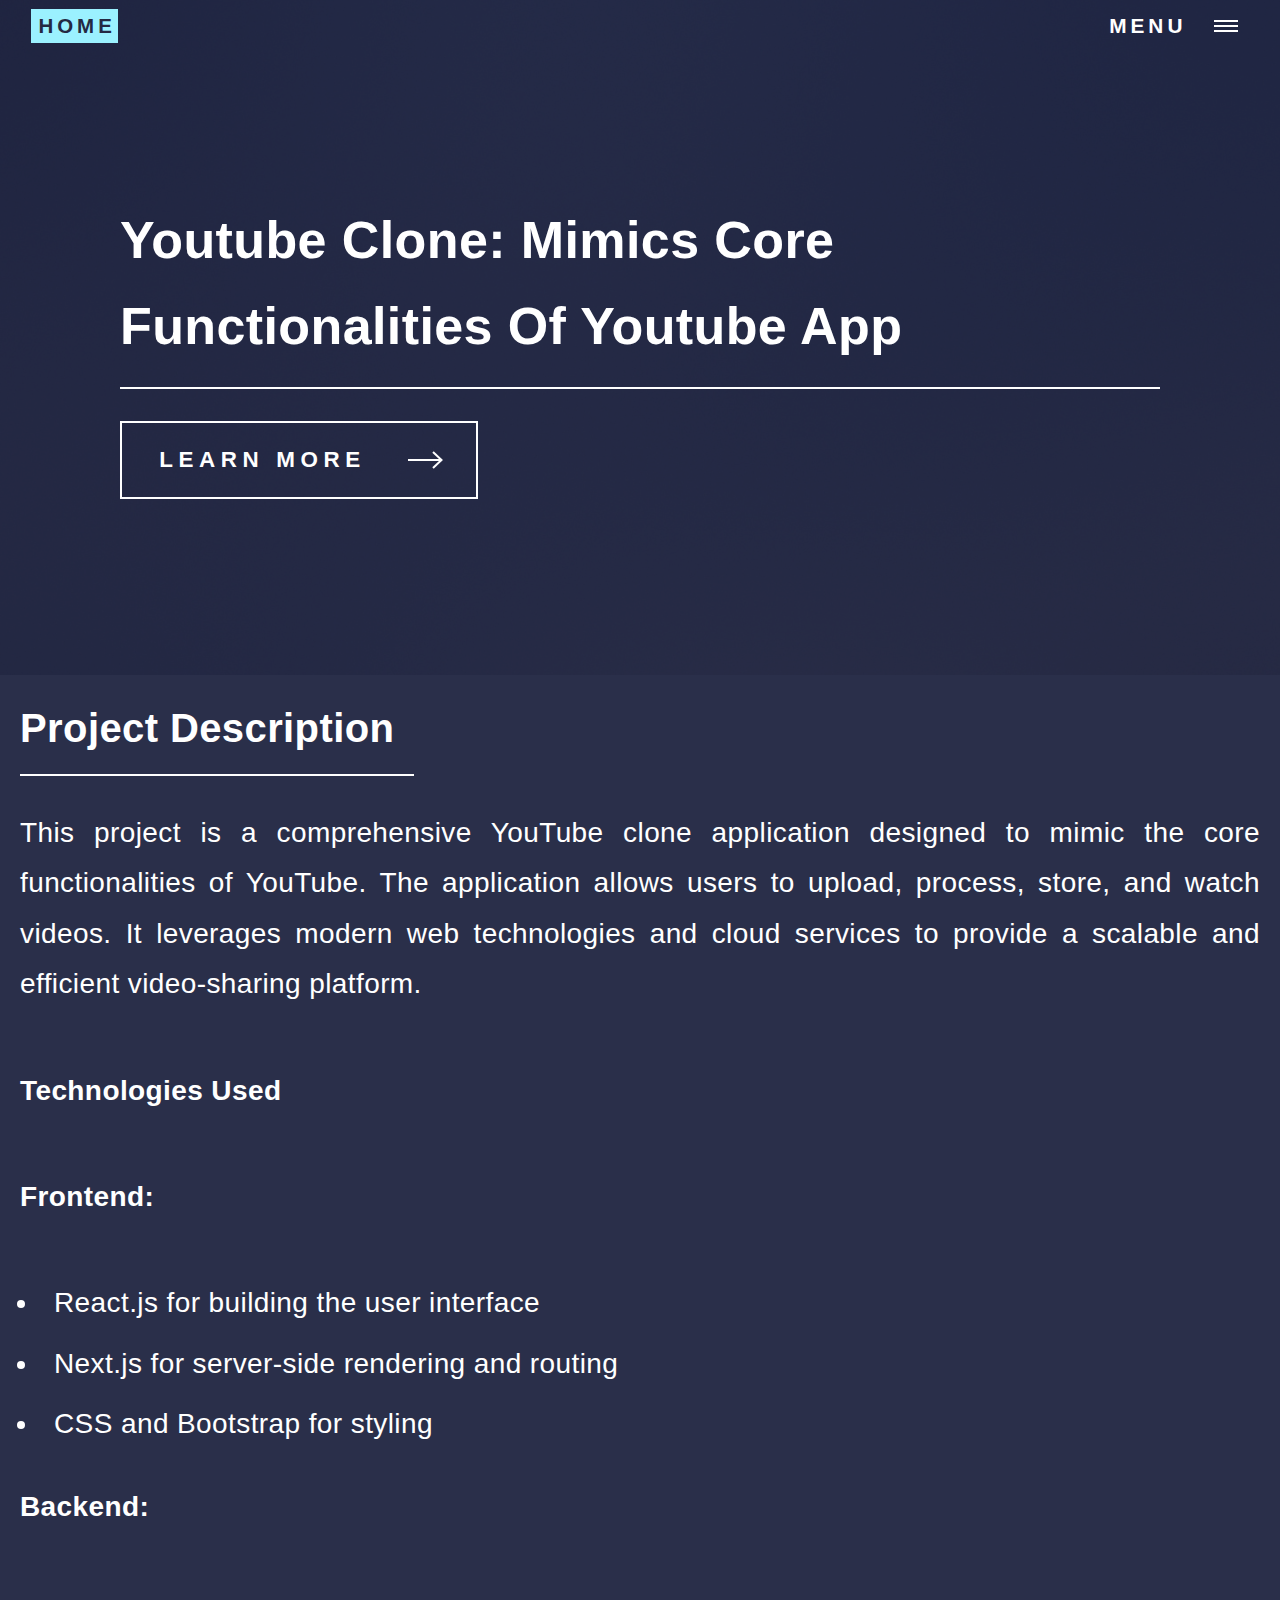
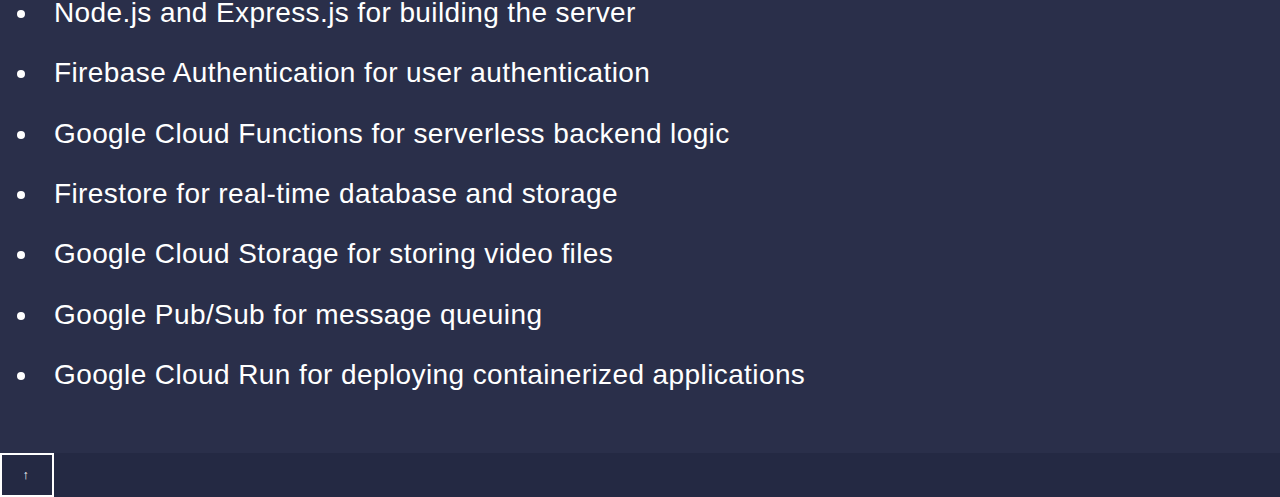
<file: project4.html>
<!DOCTYPE HTML>
<html lang="en">
<head>
    <meta charset="UTF-8">
    <meta name="viewport" content="width=device-width, initial-scale=1.0">
    <title>Youtube Clone - Harsheeta</title>
    <link rel="stylesheet" href="assets/css/main.css">
    <link rel="stylesheet" href="https://cdnjs.cloudflare.com/ajax/libs/font-awesome/6.0.0-beta3/css/all.min.css">
    <style>
        body {
            font-family: 'Arial', sans-serif;
        }
        .major h1, .major h3 {
            font-size: 2.5em;
            font-weight: bold;
        }
        .major p, .major ul {
            font-size: 1.75em; /* Increased font size */
        }
        .content ul {
            list-style-type: disc;
            padding-left: 20px;
        }
        .content ul li {
            margin-bottom: 10px;
        }
        .project-details {
            padding: 20px; /* Add padding to create space around the content */
        }
        .project-details p, .project-details li {
            font-size: 1.75em; /* Increased font size */
            line-height: 1.8; /* Adjusted line height for better readability */
            text-align: justify; /* Justify text */
        }
        .spotlights {
            display: flex;
            flex-wrap: wrap;
            gap: 20px;
        }
        .spotlights .content {
            flex: 1;
            display: flex;
            flex-direction: column;
            justify-content: center;
        }
        ul.actions {
            list-style-type: none;
            padding-left: 0;
        }

        /* Media Queries for Mobile */
        @media (max-width: 768px) {
            .major h1, .major h3 {
                font-size: 1.5em; /* Reduce font size for mobile */
            }
            .major p, .major ul {
                font-size: 1.2em; /* Reduce font size for mobile */
            }
            .project-details p, .project-details li {
                font-size: 1.2em; /* Reduce font size for mobile */
            }
            .spotlights {
                flex-direction: column;
                gap: 10px;
            }
            .spotlights .content {
                margin-bottom: 20px; /* Add margin to separate content */
            }
        }
    </style>
    <noscript><link rel="stylesheet" href="assets/css/noscript.css"></noscript>
</head>
<body class="is-preload">
    <div id="wrapper">
        <!-- Header -->
        <header id="header" class="alt">
            <a href="index.html" class="logo" style="font-size: 1.28em;"><strong>Home</strong> <span></span></a>
            <nav>
                <a href="#menu" class="menu-icon" style="font-size: 1.3em;">Menu</a>
            </nav>
        </header>
        
        <nav id="menu">
            <ul class="links">
                <li><a href="index.html" style="font-size: 1.4em;">Home</a></li>
                <li><a href="about.html" style="font-size: 1.4em;">About</a></li>
            </ul>
        </nav>

        <!-- Banner -->
        <section id="banner" class="major">
            <div class="inner">
                <header class="major">
                    <h1>Youtube Clone: Mimics Core Functionalities Of Youtube App</h1>
                </header>
                <div class="content">
                    <ul class="actions">
                        <li><a href="#details" class="button next scrolly">Learn More</a></li>
                    </ul>
                </div>
            </div>
        </section>

        <!-- Main -->
        <div id="main">
            <!-- Project Details Section -->
            <section id="details" class="spotlights">
                <div class="content project-details">
                    <div class="inner">
                        <header class="major">
                            <h3>Project Description</h3>
                        </header>
                        <p>This project is a comprehensive YouTube clone application designed to mimic the core functionalities of YouTube. The application allows users to upload, process, store, and watch videos. It leverages modern web technologies and cloud services to provide a scalable and efficient video-sharing platform.</p>
                        <p><strong>Technologies Used</strong></p>
                        <p><strong>Frontend:</strong></p>
                        <ul>
                            <li>React.js for building the user interface</li>
                            <li>Next.js for server-side rendering and routing</li>
                            <li>CSS and Bootstrap for styling</li>
                        </ul>
                        <p><strong>Backend:</strong></p>
                        <ul>
                            <li>Node.js and Express.js for building the server</li>
                            <li>Firebase Authentication for user authentication</li>
                            <li>Google Cloud Functions for serverless backend logic</li>
                            <li>Firestore for real-time database and storage</li>
                            <li>Google Cloud Storage for storing video files</li>
                            <li>Google Pub/Sub for message queuing</li>
                            <li>Google Cloud Run for deploying containerized applications</li>
                        </ul>
                    </div>
                </div>
            </section>
        </div>

        <!-- Scripts -->
        <script src="assets/js/jquery.min.js"></script>
        <script src="assets/js/jquery.scrolly.min.js"></script>
        <script src="assets/js/jquery.scrollex.min.js"></script>
        <script src="assets/js/browser.min.js"></script>
        <script src="assets/js/breakpoints.min.js"></script>
        <script src="assets/js/util.js"></script>
        <script src="assets/js/main.js"></script>
        <script src="assets/js/redirect.js"></script>

    </div>
</body>
</html>
</file>
<file: assets/css/noscript.css>
/*
	Forty by HTML5 UP
	html5up.net | @ajlkn
	Free for personal and commercial use under the CCA 3.0 license (html5up.net/license)
*/

/* Banner */

	body.is-preload #banner:after {
		opacity: 0.85;
	}

	body.is-preload #banner > .inner {
		-moz-filter: none;
		-webkit-filter: none;
		-ms-filter: none;
		filter: none;
		-moz-transform: none;
		-webkit-transform: none;
		-ms-transform: none;
		transform: none;
		opacity: 1;
	}
</file>
<file: assets/css/main.css>
@import url(fontawesome-all.min.css);
@import url("https://fonts.googleapis.com/css?family=Source+Sans+Pro:300,300italic,600,600italic");

/*
	Forty by HTML5 UP
	html5up.net | @ajlkn
	Free for personal and commercial use under the CCA 3.0 license (html5up.net/license)
*/

html, body, div, span, applet, object,
iframe, h1, h2, h3, h4, h5, h6, p, blockquote,
pre, a, abbr, acronym, address, big, cite,
code, del, dfn, em, img, ins, kbd, q, s, samp,
small, strike, strong, sub, sup, tt, var, b,
u, i, center, dl, dt, dd, ol, ul, li, fieldset,
form, label, legend, table, caption, tbody,
tfoot, thead, tr, th, td, article, aside,
canvas, details, embed, figure, figcaption,
footer, header, hgroup, menu, nav, output, ruby,
section, summary, time, mark, audio, video {
	margin: 0;
	padding: 0;
	border: 0;
	font-size: 100%;
	font: inherit;
	vertical-align: baseline;}

article, aside, details, figcaption, figure,
footer, header, hgroup, menu, nav, section {
	display: block;}

body {
	line-height: 1;
}

ol, ul {
	list-style: none;
}

blockquote, q {
	quotes: none;
}

	blockquote:before, blockquote:after, q:before, q:after {
		content: '';
		content: none;
	}

table {
	border-collapse: collapse;
	border-spacing: 0;
}

body {
	-webkit-text-size-adjust: none;
}

mark {
	background-color: transparent;
	color: inherit;
}

input::-moz-focus-inner {
	border: 0;
	padding: 0;
}

input, select, textarea {
	-moz-appearance: none;
	-webkit-appearance: none;
	-ms-appearance: none;
	appearance: none;
}

/* Basic */

	@-ms-viewport {
		width: device-width;
	}

	body {
		-ms-overflow-style: scrollbar;
	}

	@media screen and (max-width: 480px) {

		html, body {
			min-width: 320px;
		}

	}

	html {
		box-sizing: border-box;
	}

	*, *:before, *:after {
		box-sizing: inherit;
	}

	body {
		background: #242943;
	}

		body.is-preload *, body.is-preload *:before, body.is-preload *:after {
			-moz-animation: none !important;
			-webkit-animation: none !important;
			-ms-animation: none !important;
			animation: none !important;
			-moz-transition: none !important;
			-webkit-transition: none !important;
			-ms-transition: none !important;
			transition: none !important;
		}

/* Type */

	body, input, select, textarea {
		color: #ffffff;
		font-family: "Source Sans Pro", Helvetica, sans-serif;
		font-size: 17pt;
		font-weight: 300;
		letter-spacing: 0.025em;
		line-height: 1.65;
	}

		@media screen and (max-width: 1680px) {

			body, input, select, textarea {
				font-size: 14pt;
			}

		}

		@media screen and (max-width: 1280px) {

			body, input, select, textarea {
				font-size: 12pt;
			}

		}

		@media screen and (max-width: 360px) {

			body, input, select, textarea {
				font-size: 11pt;
			}

		}

	a {
		-moz-transition: color 0.2s ease-in-out, border-bottom-color 0.2s ease-in-out;
		-webkit-transition: color 0.2s ease-in-out, border-bottom-color 0.2s ease-in-out;
		-ms-transition: color 0.2s ease-in-out, border-bottom-color 0.2s ease-in-out;
		transition: color 0.2s ease-in-out, border-bottom-color 0.2s ease-in-out;
		border-bottom: dotted 1px;
		color: inherit;
		text-decoration: none;
	}

		a:hover {
			border-bottom-color: transparent;
			color: #9bf1ff !important;
		}

		a:active {
			color: #53e3fb !important;
		}

	strong, b {
		color: #ffffff;
		font-weight: 600;
	}

	em, i {
		font-style: italic;
	}

	p {
		margin: 0 0 2em 0;
	}

	h1, h2, h3, h4, h5, h6 {
		color: #ffffff;
		font-weight: 600;
		line-height: 1.65;
		margin: 0 0 1em 0;
	}

		h1 a, h2 a, h3 a, h4 a, h5 a, h6 a {
			color: inherit;
			border-bottom: 0;
		}

	h1 {
		font-size: 2.5em;
	}

	h2 {
		font-size: 1.75em;
	}

	h3 {
		font-size: 1.35em;
	}

	h4 {
		font-size: 1.1em;
	}

	h5 {
		font-size: 0.9em;
	}

	h6 {
		font-size: 0.7em;
	}

	@media screen and (max-width: 736px) {

		h1 {
			font-size: 2em;
		}

		h2 {
			font-size: 1.5em;
		}

		h3 {
			font-size: 1.25em;
		}

	}

	sub {
		font-size: 0.8em;
		position: relative;
		top: 0.5em;
	}

	sup {
		font-size: 0.8em;
		position: relative;
		top: -0.5em;
	}

	blockquote {
		border-left: solid 4px rgba(212, 212, 255, 0.1);
		font-style: italic;
		margin: 0 0 2em 0;
		padding: 0.5em 0 0.5em 2em;
	}

	code {
		background: rgba(212, 212, 255, 0.035);
		font-family: "Courier New", monospace;
		font-size: 0.9em;
		margin: 0 0.25em;
		padding: 0.25em 0.65em;
	}

	pre {
		-webkit-overflow-scrolling: touch;
		font-family: "Courier New", monospace;
		font-size: 0.9em;
		margin: 0 0 2em 0;
	}

		pre code {
			display: block;
			line-height: 1.75;
			padding: 1em 1.5em;
			overflow-x: auto;
		}

	hr {
		border: 0;
		border-bottom: solid 1px rgba(212, 212, 255, 0.1);
		margin: 2em 0;
	}

		hr.major {
			margin: 3em 0;
		}

	.align-left {
		text-align: left;
	}

	.align-center {
		text-align: center;
	}

	.align-right {
		text-align: right;
	}

/* Row */

	.row {
		display: flex;
		flex-wrap: wrap;
		box-sizing: border-box;
		align-items: stretch;
	}

		.row > * {
			box-sizing: border-box;
		}

		.row.gtr-uniform > * > :last-child {
			margin-bottom: 0;
		}

		.row.aln-left {
			justify-content: flex-start;
		}

		.row.aln-center {
			justify-content: center;
		}

		.row.aln-right {
			justify-content: flex-end;
		}

		.row.aln-top {
			align-items: flex-start;
		}

		.row.aln-middle {
			align-items: center;
		}

		.row.aln-bottom {
			align-items: flex-end;
		}

		.row > .imp {
			order: -1;
		}

		.row > .col-1 {
			width: 8.33333%;
		}

		.row > .off-1 {
			margin-left: 8.33333%;
		}

		.row > .col-2 {
			width: 16.66667%;
		}

		.row > .off-2 {
			margin-left: 16.66667%;
		}

		.row > .col-3 {
			width: 25%;
		}

		.row > .off-3 {
			margin-left: 25%;
		}

		.row > .col-4 {
			width: 33.33333%;
		}

		.row > .off-4 {
			margin-left: 33.33333%;
		}

		.row > .col-5 {
			width: 41.66667%;
		}

		.row > .off-5 {
			margin-left: 41.66667%;
		}

		.row > .col-6 {
			width: 50%;
		}

		.row > .off-6 {
			margin-left: 50%;
		}

		.row > .col-7 {
			width: 58.33333%;
		}

		.row > .off-7 {
			margin-left: 58.33333%;
		}

		.row > .col-8 {
			width: 66.66667%;
		}

		.row > .off-8 {
			margin-left: 66.66667%;
		}

		.row > .col-9 {
			width: 75%;
		}

		.row > .off-9 {
			margin-left: 75%;
		}

		.row > .col-10 {
			width: 83.33333%;
		}

		.row > .off-10 {
			margin-left: 83.33333%;
		}

		.row > .col-11 {
			width: 91.66667%;
		}

		.row > .off-11 {
			margin-left: 91.66667%;
		}

		.row > .col-12 {
			width: 100%;
		}

		.row > .off-12 {
			margin-left: 100%;
		}

		.row.gtr-0 {
			margin-top: 0;
			margin-left: 0em;
		}

			.row.gtr-0 > * {
				padding: 0 0 0 0em;
			}

			.row.gtr-0.gtr-uniform {
				margin-top: 0em;
			}

				.row.gtr-0.gtr-uniform > * {
					padding-top: 0em;
				}

		.row.gtr-25 {
			margin-top: 0;
			margin-left: -0.5em;
		}

			.row.gtr-25 > * {
				padding: 0 0 0 0.5em;
			}

			.row.gtr-25.gtr-uniform {
				margin-top: -0.5em;
			}

				.row.gtr-25.gtr-uniform > * {
					padding-top: 0.5em;
				}

		.row.gtr-50 {
			margin-top: 0;
			margin-left: -1em;
		}

			.row.gtr-50 > * {
				padding: 0 0 0 1em;
			}

			.row.gtr-50.gtr-uniform {
				margin-top: -1em;
			}

				.row.gtr-50.gtr-uniform > * {
					padding-top: 1em;
				}

		.row {
			margin-top: 0;
			margin-left: -2em;
		}

			.row > * {
				padding: 0 0 0 2em;
			}

			.row.gtr-uniform {
				margin-top: -2em;
			}

				.row.gtr-uniform > * {
					padding-top: 2em;
				}

		.row.gtr-150 {
			margin-top: 0;
			margin-left: -3em;
		}

			.row.gtr-150 > * {
				padding: 0 0 0 3em;
			}

			.row.gtr-150.gtr-uniform {
				margin-top: -3em;
			}

				.row.gtr-150.gtr-uniform > * {
					padding-top: 3em;
				}

		.row.gtr-200 {
			margin-top: 0;
			margin-left: -4em;
		}

			.row.gtr-200 > * {
				padding: 0 0 0 4em;
			}

			.row.gtr-200.gtr-uniform {
				margin-top: -4em;
			}

				.row.gtr-200.gtr-uniform > * {
					padding-top: 4em;
				}

		@media screen and (max-width: 1680px) {

			.row {
				display: flex;
				flex-wrap: wrap;
				box-sizing: border-box;
				align-items: stretch;
			}

				.row > * {
					box-sizing: border-box;
				}

				.row.gtr-uniform > * > :last-child {
					margin-bottom: 0;
				}

				.row.aln-left {
					justify-content: flex-start;
				}

				.row.aln-center {
					justify-content: center;
				}

				.row.aln-right {
					justify-content: flex-end;
				}

				.row.aln-top {
					align-items: flex-start;
				}

				.row.aln-middle {
					align-items: center;
				}

				.row.aln-bottom {
					align-items: flex-end;
				}

				.row > .imp-xlarge {
					order: -1;
				}

				.row > .col-1-xlarge {
					width: 8.33333%;
				}

				.row > .off-1-xlarge {
					margin-left: 8.33333%;
				}

				.row > .col-2-xlarge {
					width: 16.66667%;
				}

				.row > .off-2-xlarge {
					margin-left: 16.66667%;
				}

				.row > .col-3-xlarge {
					width: 25%;
				}

				.row > .off-3-xlarge {
					margin-left: 25%;
				}

				.row > .col-4-xlarge {
					width: 33.33333%;
				}

				.row > .off-4-xlarge {
					margin-left: 33.33333%;
				}

				.row > .col-5-xlarge {
					width: 41.66667%;
				}

				.row > .off-5-xlarge {
					margin-left: 41.66667%;
				}

				.row > .col-6-xlarge {
					width: 50%;
				}

				.row > .off-6-xlarge {
					margin-left: 50%;
				}

				.row > .col-7-xlarge {
					width: 58.33333%;
				}

				.row > .off-7-xlarge {
					margin-left: 58.33333%;
				}

				.row > .col-8-xlarge {
					width: 66.66667%;
				}

				.row > .off-8-xlarge {
					margin-left: 66.66667%;
				}

				.row > .col-9-xlarge {
					width: 75%;
				}

				.row > .off-9-xlarge {
					margin-left: 75%;
				}

				.row > .col-10-xlarge {
					width: 83.33333%;
				}

				.row > .off-10-xlarge {
					margin-left: 83.33333%;
				}

				.row > .col-11-xlarge {
					width: 91.66667%;
				}

				.row > .off-11-xlarge {
					margin-left: 91.66667%;
				}

				.row > .col-12-xlarge {
					width: 100%;
				}

				.row > .off-12-xlarge {
					margin-left: 100%;
				}

				.row.gtr-0 {
					margin-top: 0;
					margin-left: 0em;
				}

					.row.gtr-0 > * {
						padding: 0 0 0 0em;
					}

					.row.gtr-0.gtr-uniform {
						margin-top: 0em;
					}

						.row.gtr-0.gtr-uniform > * {
							padding-top: 0em;
						}

				.row.gtr-25 {
					margin-top: 0;
					margin-left: -0.5em;
				}

					.row.gtr-25 > * {
						padding: 0 0 0 0.5em;
					}

					.row.gtr-25.gtr-uniform {
						margin-top: -0.5em;
					}

						.row.gtr-25.gtr-uniform > * {
							padding-top: 0.5em;
						}

				.row.gtr-50 {
					margin-top: 0;
					margin-left: -1em;
				}

					.row.gtr-50 > * {
						padding: 0 0 0 1em;
					}

					.row.gtr-50.gtr-uniform {
						margin-top: -1em;
					}

						.row.gtr-50.gtr-uniform > * {
							padding-top: 1em;
						}

				.row {
					margin-top: 0;
					margin-left: -2em;
				}

					.row > * {
						padding: 0 0 0 2em;
					}

					.row.gtr-uniform {
						margin-top: -2em;
					}

						.row.gtr-uniform > * {
							padding-top: 2em;
						}

				.row.gtr-150 {
					margin-top: 0;
					margin-left: -3em;
				}

					.row.gtr-150 > * {
						padding: 0 0 0 3em;
					}

					.row.gtr-150.gtr-uniform {
						margin-top: -3em;
					}

						.row.gtr-150.gtr-uniform > * {
							padding-top: 3em;
						}

				.row.gtr-200 {
					margin-top: 0;
					margin-left: -4em;
				}

					.row.gtr-200 > * {
						padding: 0 0 0 4em;
					}

					.row.gtr-200.gtr-uniform {
						margin-top: -4em;
					}

						.row.gtr-200.gtr-uniform > * {
							padding-top: 4em;
						}

		}

		@media screen and (max-width: 1280px) {

			.row {
				display: flex;
				flex-wrap: wrap;
				box-sizing: border-box;
				align-items: stretch;
			}

				.row > * {
					box-sizing: border-box;
				}

				.row.gtr-uniform > * > :last-child {
					margin-bottom: 0;
				}

				.row.aln-left {
					justify-content: flex-start;
				}

				.row.aln-center {
					justify-content: center;
				}

				.row.aln-right {
					justify-content: flex-end;
				}

				.row.aln-top {
					align-items: flex-start;
				}

				.row.aln-middle {
					align-items: center;
				}

				.row.aln-bottom {
					align-items: flex-end;
				}

				.row > .imp-large {
					order: -1;
				}

				.row > .col-1-large {
					width: 8.33333%;
				}

				.row > .off-1-large {
					margin-left: 8.33333%;
				}

				.row > .col-2-large {
					width: 16.66667%;
				}

				.row > .off-2-large {
					margin-left: 16.66667%;
				}

				.row > .col-3-large {
					width: 25%;
				}

				.row > .off-3-large {
					margin-left: 25%;
				}

				.row > .col-4-large {
					width: 33.33333%;
				}

				.row > .off-4-large {
					margin-left: 33.33333%;
				}

				.row > .col-5-large {
					width: 41.66667%;
				}

				.row > .off-5-large {
					margin-left: 41.66667%;
				}

				.row > .col-6-large {
					width: 50%;
				}

				.row > .off-6-large {
					margin-left: 50%;
				}

				.row > .col-7-large {
					width: 58.33333%;
				}

				.row > .off-7-large {
					margin-left: 58.33333%;
				}

				.row > .col-8-large {
					width: 66.66667%;
				}

				.row > .off-8-large {
					margin-left: 66.66667%;
				}

				.row > .col-9-large {
					width: 75%;
				}

				.row > .off-9-large {
					margin-left: 75%;
				}

				.row > .col-10-large {
					width: 83.33333%;
				}

				.row > .off-10-large {
					margin-left: 83.33333%;
				}

				.row > .col-11-large {
					width: 91.66667%;
				}

				.row > .off-11-large {
					margin-left: 91.66667%;
				}

				.row > .col-12-large {
					width: 100%;
				}

				.row > .off-12-large {
					margin-left: 100%;
				}

				.row.gtr-0 {
					margin-top: 0;
					margin-left: 0em;
				}

					.row.gtr-0 > * {
						padding: 0 0 0 0em;
					}

					.row.gtr-0.gtr-uniform {
						margin-top: 0em;
					}

						.row.gtr-0.gtr-uniform > * {
							padding-top: 0em;
						}

				.row.gtr-25 {
					margin-top: 0;
					margin-left: -0.375em;
				}

					.row.gtr-25 > * {
						padding: 0 0 0 0.375em;
					}

					.row.gtr-25.gtr-uniform {
						margin-top: -0.375em;
					}

						.row.gtr-25.gtr-uniform > * {
							padding-top: 0.375em;
						}

				.row.gtr-50 {
					margin-top: 0;
					margin-left: -0.75em;
				}

					.row.gtr-50 > * {
						padding: 0 0 0 0.75em;
					}

					.row.gtr-50.gtr-uniform {
						margin-top: -0.75em;
					}

						.row.gtr-50.gtr-uniform > * {
							padding-top: 0.75em;
						}

				.row {
					margin-top: 0;
					margin-left: -1.5em;
				}

					.row > * {
						padding: 0 0 0 1.5em;
					}

					.row.gtr-uniform {
						margin-top: -1.5em;
					}

						.row.gtr-uniform > * {
							padding-top: 1.5em;
						}

				.row.gtr-150 {
					margin-top: 0;
					margin-left: -2.25em;
				}

					.row.gtr-150 > * {
						padding: 0 0 0 2.25em;
					}

					.row.gtr-150.gtr-uniform {
						margin-top: -2.25em;
					}

						.row.gtr-150.gtr-uniform > * {
							padding-top: 2.25em;
						}

				.row.gtr-200 {
					margin-top: 0;
					margin-left: -3em;
				}

					.row.gtr-200 > * {
						padding: 0 0 0 3em;
					}

					.row.gtr-200.gtr-uniform {
						margin-top: -3em;
					}

						.row.gtr-200.gtr-uniform > * {
							padding-top: 3em;
						}

		}

		@media screen and (max-width: 980px) {

			.row {
				display: flex;
				flex-wrap: wrap;
				box-sizing: border-box;
				align-items: stretch;
			}

				.row > * {
					box-sizing: border-box;
				}

				.row.gtr-uniform > * > :last-child {
					margin-bottom: 0;
				}

				.row.aln-left {
					justify-content: flex-start;
				}

				.row.aln-center {
					justify-content: center;
				}

				.row.aln-right {
					justify-content: flex-end;
				}

				.row.aln-top {
					align-items: flex-start;
				}

				.row.aln-middle {
					align-items: center;
				}

				.row.aln-bottom {
					align-items: flex-end;
				}

				.row > .imp-medium {
					order: -1;
				}

				.row > .col-1-medium {
					width: 8.33333%;
				}

				.row > .off-1-medium {
					margin-left: 8.33333%;
				}

				.row > .col-2-medium {
					width: 16.66667%;
				}

				.row > .off-2-medium {
					margin-left: 16.66667%;
				}

				.row > .col-3-medium {
					width: 25%;
				}

				.row > .off-3-medium {
					margin-left: 25%;
				}

				.row > .col-4-medium {
					width: 33.33333%;
				}

				.row > .off-4-medium {
					margin-left: 33.33333%;
				}

				.row > .col-5-medium {
					width: 41.66667%;
				}

				.row > .off-5-medium {
					margin-left: 41.66667%;
				}

				.row > .col-6-medium {
					width: 50%;
				}

				.row > .off-6-medium {
					margin-left: 50%;
				}

				.row > .col-7-medium {
					width: 58.33333%;
				}

				.row > .off-7-medium {
					margin-left: 58.33333%;
				}

				.row > .col-8-medium {
					width: 66.66667%;
				}

				.row > .off-8-medium {
					margin-left: 66.66667%;
				}

				.row > .col-9-medium {
					width: 75%;
				}

				.row > .off-9-medium {
					margin-left: 75%;
				}

				.row > .col-10-medium {
					width: 83.33333%;
				}

				.row > .off-10-medium {
					margin-left: 83.33333%;
				}

				.row > .col-11-medium {
					width: 91.66667%;
				}

				.row > .off-11-medium {
					margin-left: 91.66667%;
				}

				.row > .col-12-medium {
					width: 100%;
				}

				.row > .off-12-medium {
					margin-left: 100%;
				}

				.row.gtr-0 {
					margin-top: 0;
					margin-left: 0em;
				}

					.row.gtr-0 > * {
						padding: 0 0 0 0em;
					}

					.row.gtr-0.gtr-uniform {
						margin-top: 0em;
					}

						.row.gtr-0.gtr-uniform > * {
							padding-top: 0em;
						}

				.row.gtr-25 {
					margin-top: 0;
					margin-left: -0.375em;
				}

					.row.gtr-25 > * {
						padding: 0 0 0 0.375em;
					}

					.row.gtr-25.gtr-uniform {
						margin-top: -0.375em;
					}

						.row.gtr-25.gtr-uniform > * {
							padding-top: 0.375em;
						}

				.row.gtr-50 {
					margin-top: 0;
					margin-left: -0.75em;
				}

					.row.gtr-50 > * {
						padding: 0 0 0 0.75em;
					}

					.row.gtr-50.gtr-uniform {
						margin-top: -0.75em;
					}

						.row.gtr-50.gtr-uniform > * {
							padding-top: 0.75em;
						}

				.row {
					margin-top: 0;
					margin-left: -1.5em;
				}

					.row > * {
						padding: 0 0 0 1.5em;
					}

					.row.gtr-uniform {
						margin-top: -1.5em;
					}

						.row.gtr-uniform > * {
							padding-top: 1.5em;
						}

				.row.gtr-150 {
					margin-top: 0;
					margin-left: -2.25em;
				}

					.row.gtr-150 > * {
						padding: 0 0 0 2.25em;
					}

					.row.gtr-150.gtr-uniform {
						margin-top: -2.25em;
					}

						.row.gtr-150.gtr-uniform > * {
							padding-top: 2.25em;
						}

				.row.gtr-200 {
					margin-top: 0;
					margin-left: -3em;
				}

					.row.gtr-200 > * {
						padding: 0 0 0 3em;
					}

					.row.gtr-200.gtr-uniform {
						margin-top: -3em;
					}

						.row.gtr-200.gtr-uniform > * {
							padding-top: 3em;
						}

		}

		@media screen and (max-width: 736px) {

			.row {
				display: flex;
				flex-wrap: wrap;
				box-sizing: border-box;
				align-items: stretch;
			}

				.row > * {
					box-sizing: border-box;
				}

				.row.gtr-uniform > * > :last-child {
					margin-bottom: 0;
				}

				.row.aln-left {
					justify-content: flex-start;
				}

				.row.aln-center {
					justify-content: center;
				}

				.row.aln-right {
					justify-content: flex-end;
				}

				.row.aln-top {
					align-items: flex-start;
				}

				.row.aln-middle {
					align-items: center;
				}

				.row.aln-bottom {
					align-items: flex-end;
				}

				.row > .imp-small {
					order: -1;
				}

				.row > .col-1-small {
					width: 8.33333%;
				}

				.row > .off-1-small {
					margin-left: 8.33333%;
				}

				.row > .col-2-small {
					width: 16.66667%;
				}

				.row > .off-2-small {
					margin-left: 16.66667%;
				}

				.row > .col-3-small {
					width: 25%;
				}

				.row > .off-3-small {
					margin-left: 25%;
				}

				.row > .col-4-small {
					width: 33.33333%;
				}

				.row > .off-4-small {
					margin-left: 33.33333%;
				}

				.row > .col-5-small {
					width: 41.66667%;
				}

				.row > .off-5-small {
					margin-left: 41.66667%;
				}

				.row > .col-6-small {
					width: 50%;
				}

				.row > .off-6-small {
					margin-left: 50%;
				}

				.row > .col-7-small {
					width: 58.33333%;
				}

				.row > .off-7-small {
					margin-left: 58.33333%;
				}

				.row > .col-8-small {
					width: 66.66667%;
				}

				.row > .off-8-small {
					margin-left: 66.66667%;
				}

				.row > .col-9-small {
					width: 75%;
				}

				.row > .off-9-small {
					margin-left: 75%;
				}

				.row > .col-10-small {
					width: 83.33333%;
				}

				.row > .off-10-small {
					margin-left: 83.33333%;
				}

				.row > .col-11-small {
					width: 91.66667%;
				}

				.row > .off-11-small {
					margin-left: 91.66667%;
				}

				.row > .col-12-small {
					width: 100%;
				}

				.row > .off-12-small {
					margin-left: 100%;
				}

				.row.gtr-0 {
					margin-top: 0;
					margin-left: 0em;
				}

					.row.gtr-0 > * {
						padding: 0 0 0 0em;
					}

					.row.gtr-0.gtr-uniform {
						margin-top: 0em;
					}

						.row.gtr-0.gtr-uniform > * {
							padding-top: 0em;
						}

				.row.gtr-25 {
					margin-top: 0;
					margin-left: -0.3125em;
				}

					.row.gtr-25 > * {
						padding: 0 0 0 0.3125em;
					}

					.row.gtr-25.gtr-uniform {
						margin-top: -0.3125em;
					}

						.row.gtr-25.gtr-uniform > * {
							padding-top: 0.3125em;
						}

				.row.gtr-50 {
					margin-top: 0;
					margin-left: -0.625em;
				}

					.row.gtr-50 > * {
						padding: 0 0 0 0.625em;
					}

					.row.gtr-50.gtr-uniform {
						margin-top: -0.625em;
					}

						.row.gtr-50.gtr-uniform > * {
							padding-top: 0.625em;
						}

				.row {
					margin-top: 0;
					margin-left: -1.25em;
				}

					.row > * {
						padding: 0 0 0 1.25em;
					}

					.row.gtr-uniform {
						margin-top: -1.25em;
					}

						.row.gtr-uniform > * {
							padding-top: 1.25em;
						}

				.row.gtr-150 {
					margin-top: 0;
					margin-left: -1.875em;
				}

					.row.gtr-150 > * {
						padding: 0 0 0 1.875em;
					}

					.row.gtr-150.gtr-uniform {
						margin-top: -1.875em;
					}

						.row.gtr-150.gtr-uniform > * {
							padding-top: 1.875em;
						}

				.row.gtr-200 {
					margin-top: 0;
					margin-left: -2.5em;
				}

					.row.gtr-200 > * {
						padding: 0 0 0 2.5em;
					}

					.row.gtr-200.gtr-uniform {
						margin-top: -2.5em;
					}

						.row.gtr-200.gtr-uniform > * {
							padding-top: 2.5em;
						}

		}

		@media screen and (max-width: 480px) {

			.row {
				display: flex;
				flex-wrap: wrap;
				box-sizing: border-box;
				align-items: stretch;
			}

				.row > * {
					box-sizing: border-box;
				}

				.row.gtr-uniform > * > :last-child {
					margin-bottom: 0;
				}

				.row.aln-left {
					justify-content: flex-start;
				}

				.row.aln-center {
					justify-content: center;
				}

				.row.aln-right {
					justify-content: flex-end;
				}

				.row.aln-top {
					align-items: flex-start;
				}

				.row.aln-middle {
					align-items: center;
				}

				.row.aln-bottom {
					align-items: flex-end;
				}

				.row > .imp-xsmall {
					order: -1;
				}

				.row > .col-1-xsmall {
					width: 8.33333%;
				}

				.row > .off-1-xsmall {
					margin-left: 8.33333%;
				}

				.row > .col-2-xsmall {
					width: 16.66667%;
				}

				.row > .off-2-xsmall {
					margin-left: 16.66667%;
				}

				.row > .col-3-xsmall {
					width: 25%;
				}

				.row > .off-3-xsmall {
					margin-left: 25%;
				}

				.row > .col-4-xsmall {
					width: 33.33333%;
				}

				.row > .off-4-xsmall {
					margin-left: 33.33333%;
				}

				.row > .col-5-xsmall {
					width: 41.66667%;
				}

				.row > .off-5-xsmall {
					margin-left: 41.66667%;
				}

				.row > .col-6-xsmall {
					width: 50%;
				}

				.row > .off-6-xsmall {
					margin-left: 50%;
				}

				.row > .col-7-xsmall {
					width: 58.33333%;
				}

				.row > .off-7-xsmall {
					margin-left: 58.33333%;
				}

				.row > .col-8-xsmall {
					width: 66.66667%;
				}

				.row > .off-8-xsmall {
					margin-left: 66.66667%;
				}

				.row > .col-9-xsmall {
					width: 75%;
				}

				.row > .off-9-xsmall {
					margin-left: 75%;
				}

				.row > .col-10-xsmall {
					width: 83.33333%;
				}

				.row > .off-10-xsmall {
					margin-left: 83.33333%;
				}

				.row > .col-11-xsmall {
					width: 91.66667%;
				}

				.row > .off-11-xsmall {
					margin-left: 91.66667%;
				}

				.row > .col-12-xsmall {
					width: 100%;
				}

				.row > .off-12-xsmall {
					margin-left: 100%;
				}

				.row.gtr-0 {
					margin-top: 0;
					margin-left: 0em;
				}

					.row.gtr-0 > * {
						padding: 0 0 0 0em;
					}

					.row.gtr-0.gtr-uniform {
						margin-top: 0em;
					}

						.row.gtr-0.gtr-uniform > * {
							padding-top: 0em;
						}

				.row.gtr-25 {
					margin-top: 0;
					margin-left: -0.3125em;
				}

					.row.gtr-25 > * {
						padding: 0 0 0 0.3125em;
					}

					.row.gtr-25.gtr-uniform {
						margin-top: -0.3125em;
					}

						.row.gtr-25.gtr-uniform > * {
							padding-top: 0.3125em;
						}

				.row.gtr-50 {
					margin-top: 0;
					margin-left: -0.625em;
				}

					.row.gtr-50 > * {
						padding: 0 0 0 0.625em;
					}

					.row.gtr-50.gtr-uniform {
						margin-top: -0.625em;
					}

						.row.gtr-50.gtr-uniform > * {
							padding-top: 0.625em;
						}

				.row {
					margin-top: 0;
					margin-left: -1.25em;
				}

					.row > * {
						padding: 0 0 0 1.25em;
					}

					.row.gtr-uniform {
						margin-top: -1.25em;
					}

						.row.gtr-uniform > * {
							padding-top: 1.25em;
						}

				.row.gtr-150 {
					margin-top: 0;
					margin-left: -1.875em;
				}

					.row.gtr-150 > * {
						padding: 0 0 0 1.875em;
					}

					.row.gtr-150.gtr-uniform {
						margin-top: -1.875em;
					}

						.row.gtr-150.gtr-uniform > * {
							padding-top: 1.875em;
						}

				.row.gtr-200 {
					margin-top: 0;
					margin-left: -2.5em;
				}

					.row.gtr-200 > * {
						padding: 0 0 0 2.5em;
					}

					.row.gtr-200.gtr-uniform {
						margin-top: -2.5em;
					}

						.row.gtr-200.gtr-uniform > * {
							padding-top: 2.5em;
						}

		}

/* Section/Article */

	section.special, article.special {
		text-align: center;
	}

	header.major {
		width: -moz-max-content;
		width: -webkit-max-content;
		width: -ms-max-content;
		width: max-content;
		margin-bottom: 2em;
	}

		header.major > :first-child {
			margin-bottom: 0;
			width: calc(100% + 0.5em);
		}

			header.major > :first-child:after {
				content: '';
				background-color: #ffffff;
				display: block;
				height: 2px;
				margin: 0.325em 0 0.5em 0;
				width: 100%;
			}

		header.major > p {
			font-size: 0.7em;
			font-weight: 600;
			letter-spacing: 0.25em;
			margin-bottom: 0;
			text-transform: uppercase;
		}

		body.is-ie header.major > :first-child:after {
			max-width: 9em;
		}

		body.is-ie header.major > h1:after {
			max-width: 100% !important;
		}

	@media screen and (max-width: 736px) {

		header.major > p br {
			display: none;
		}

	}

/* Form */

	form {
		margin: 0 0 2em 0;
	}

		form > :last-child {
			margin-bottom: 0;
		}

		form > .fields {
			display: -moz-flex;
			display: -webkit-flex;
			display: -ms-flex;
			display: flex;
			-moz-flex-wrap: wrap;
			-webkit-flex-wrap: wrap;
			-ms-flex-wrap: wrap;
			flex-wrap: wrap;
			width: calc(100% + 3em);
			margin: -1.5em 0 2em -1.5em;
		}

			form > .fields > .field {
				-moz-flex-grow: 0;
				-webkit-flex-grow: 0;
				-ms-flex-grow: 0;
				flex-grow: 0;
				-moz-flex-shrink: 0;
				-webkit-flex-shrink: 0;
				-ms-flex-shrink: 0;
				flex-shrink: 0;
				padding: 1.5em 0 0 1.5em;
				width: calc(100% - 1.5em);
			}

				form > .fields > .field.half {
					width: calc(50% - 0.75em);
				}

				form > .fields > .field.third {
					width: calc(100%/3 - 0.5em);
				}

				form > .fields > .field.quarter {
					width: calc(25% - 0.375em);
				}

		@media screen and (max-width: 480px) {

			form > .fields {
				width: calc(100% + 3em);
				margin: -1.5em 0 2em -1.5em;
			}

				form > .fields > .field {
					padding: 1.5em 0 0 1.5em;
					width: calc(100% - 1.5em);
				}

					form > .fields > .field.half {
						width: calc(100% - 1.5em);
					}

					form > .fields > .field.third {
						width: calc(100% - 1.5em);
					}

					form > .fields > .field.quarter {
						width: calc(100% - 1.5em);
					}

		}

	label {
		color: #ffffff;
		display: block;
		font-size: 0.8em;
		font-weight: 600;
		letter-spacing: 0.25em;
		margin: 0 0 1em 0;
		text-transform: uppercase;
	}

	input[type="text"],
	input[type="password"],
	input[type="email"],
	input[type="tel"],
	input[type="search"],
	input[type="url"],
	select,
	textarea {
		-moz-appearance: none;
		-webkit-appearance: none;
		-ms-appearance: none;
		appearance: none;
		background: rgba(212, 212, 255, 0.035);
		border: none;
		border-radius: 0;
		color: inherit;
		display: block;
		outline: 0;
		padding: 0 1em;
		text-decoration: none;
		width: 100%;
	}

		input[type="text"]:invalid,
		input[type="password"]:invalid,
		input[type="email"]:invalid,
		input[type="tel"]:invalid,
		input[type="search"]:invalid,
		input[type="url"]:invalid,
		select:invalid,
		textarea:invalid {
			box-shadow: none;
		}

		input[type="text"]:focus,
		input[type="password"]:focus,
		input[type="email"]:focus,
		input[type="tel"]:focus,
		input[type="search"]:focus,
		input[type="url"]:focus,
		select:focus,
		textarea:focus {
			border-color: #9bf1ff;
			box-shadow: 0 0 0 2px #9bf1ff;
		}

	select {
		background-image: url("data:image/svg+xml;charset=utf8,%3Csvg xmlns='http://www.w3.org/2000/svg' width='40' height='40' preserveAspectRatio='none' viewBox='0 0 40 40'%3E%3Cpath d='M9.4,12.3l10.4,10.4l10.4-10.4c0.2-0.2,0.5-0.4,0.9-0.4c0.3,0,0.6,0.1,0.9,0.4l3.3,3.3c0.2,0.2,0.4,0.5,0.4,0.9 c0,0.4-0.1,0.6-0.4,0.9L20.7,31.9c-0.2,0.2-0.5,0.4-0.9,0.4c-0.3,0-0.6-0.1-0.9-0.4L4.3,17.3c-0.2-0.2-0.4-0.5-0.4-0.9 c0-0.4,0.1-0.6,0.4-0.9l3.3-3.3c0.2-0.2,0.5-0.4,0.9-0.4S9.1,12.1,9.4,12.3z' fill='rgba(212, 212, 255, 0.1)' /%3E%3C/svg%3E");
		background-size: 1.25rem;
		background-repeat: no-repeat;
		background-position: calc(100% - 1rem) center;
		height: 2.75em;
		padding-right: 2.75em;
		text-overflow: ellipsis;
	}

		select option {
			color: #ffffff;
			background: #242943;
		}

		select:focus::-ms-value {
			background-color: transparent;
		}

		select::-ms-expand {
			display: none;
		}

	input[type="text"],
	input[type="password"],
	input[type="email"],
	input[type="tel"],
	input[type="search"],
	input[type="url"],
	select {
		height: 2.75em;
	}

	textarea {
		padding: 0.75em 1em;
	}

	input[type="checkbox"],
	input[type="radio"] {
		-moz-appearance: none;
		-webkit-appearance: none;
		-ms-appearance: none;
		appearance: none;
		display: block;
		float: left;
		margin-right: -2em;
		opacity: 0;
		width: 1em;
		z-index: -1;
	}

		input[type="checkbox"] + label,
		input[type="radio"] + label {
			text-decoration: none;
			color: #ffffff;
			cursor: pointer;
			display: inline-block;
			font-weight: 300;
			padding-left: 2.65em;
			padding-right: 0.75em;
			position: relative;
		}

			input[type="checkbox"] + label:before,
			input[type="radio"] + label:before {
				-moz-osx-font-smoothing: grayscale;
				-webkit-font-smoothing: antialiased;
				display: inline-block;
				font-style: normal;
				font-variant: normal;
				text-rendering: auto;
				line-height: 1;
				text-transform: none !important;
				font-family: 'Font Awesome 5 Free';
				font-weight: 900;
			}

			input[type="checkbox"] + label:before,
			input[type="radio"] + label:before {
				background: rgba(212, 212, 255, 0.035);
				content: '';
				display: inline-block;
				font-size: 0.8em;
				height: 2.0625em;
				left: 0;
				letter-spacing: 0;
				line-height: 2.0625em;
				position: absolute;
				text-align: center;
				top: 0;
				width: 2.0625em;
			}

		input[type="checkbox"]:checked + label:before,
		input[type="radio"]:checked + label:before {
			background: #ffffff;
			border-color: #9bf1ff;
			content: '\f00c';
			color: #242943;
		}

		input[type="checkbox"]:focus + label:before,
		input[type="radio"]:focus + label:before {
			box-shadow: 0 0 0 2px #9bf1ff;
		}

	input[type="radio"] + label:before {
		border-radius: 100%;
	}

	::-webkit-input-placeholder {
		color: rgba(244, 244, 255, 0.2) !important;
		opacity: 1.0;
	}

	:-moz-placeholder {
		color: rgba(244, 244, 255, 0.2) !important;
		opacity: 1.0;
	}

	::-moz-placeholder {
		color: rgba(244, 244, 255, 0.2) !important;
		opacity: 1.0;
	}

	:-ms-input-placeholder {
		color: rgba(244, 244, 255, 0.2) !important;
		opacity: 1.0;
	}

/* Box */

	.box {
		border: solid 1px rgba(212, 212, 255, 0.1);
		margin-bottom: 2em;
		padding: 1.5em;
	}

		.box > :last-child,
		.box > :last-child > :last-child,
		.box > :last-child > :last-child > :last-child {
			margin-bottom: 0;
		}

		.box.alt {
			border: 0;
			border-radius: 0;
			padding: 0;
		}

/* Icon */

	.icon {
		text-decoration: none;
		border-bottom: none;
		position: relative;
	}

		.icon:before {
			-moz-osx-font-smoothing: grayscale;
			-webkit-font-smoothing: antialiased;
			display: inline-block;
			font-style: normal;
			font-variant: normal;
			text-rendering: auto;
			line-height: 1;
			text-transform: none !important;
			font-family: 'Font Awesome 5 Free';
			font-weight: 400;
		}

		.icon > .label {
			display: none;
		}

		.icon:before {
			line-height: inherit;
		}

		.icon.solid:before {
			font-weight: 900;
		}

		.icon.brands:before {
			font-family: 'Font Awesome 5 Brands';
		}

		.icon.alt:before {
			background-color: #ffffff;
			border-radius: 100%;
			color: #242943;
			display: inline-block;
			height: 2em;
			line-height: 2em;
			text-align: center;
			width: 2em;
		}

	a.icon.alt:before {
		-moz-transition: background-color 0.2s ease-in-out;
		-webkit-transition: background-color 0.2s ease-in-out;
		-ms-transition: background-color 0.2s ease-in-out;
		transition: background-color 0.2s ease-in-out;
	}

	a.icon.alt:hover:before {
		background-color: #6fc3df;
	}

	a.icon.alt:active:before {
		background-color: #37a6cb;
	}

/* Image */

	.image {
		border: 0;
		display: inline-block;
		position: relative;
	}

		.image img {
			display: block;
		}

		.image.left, .image.right {
			max-width: 30%;
		}

			.image.left img, .image.right img {
				width: 100%;
			}

		.image.left {
			float: left;
			margin: 0 1.5em 1.25em 0;
			top: 0.25em;
		}

		.image.right {
			float: right;
			margin: 0 0 1.25em 1.5em;
			top: 0.25em;
		}

		.image.fit {
			display: block;
			margin: 0 0 2em 0;
			width: 100%;
		}

			.image.fit img {
				width: 100%;
			}

		.image.main {
			display: block;
			margin: 2.5em 0;
			width: 100%;
		}

			.image.main img {
				width: 100%;
			}

			@media screen and (max-width: 736px) {

				.image.main {
					margin: 1.5em 0;
				}

			}

/* List */

	ol {
		list-style: decimal;
		margin: 0 0 2em 0;
		padding-left: 1.25em;
	}

		ol li {
			padding-left: 0.25em;
		}

	ul {
		list-style: disc;
		margin: 0 0 2em 0;
		padding-left: 1em;
	}

		ul li {
			padding-left: 0.5em;
		}

		ul.alt {
			list-style: none;
			padding-left: 0;
		}

			ul.alt li {
				border-top: solid 1px rgba(212, 212, 255, 0.1);
				padding: 0.5em 0;
			}

				ul.alt li:first-child {
					border-top: 0;
					padding-top: 0;
				}

	dl {
		margin: 0 0 2em 0;
	}

		dl dt {
			display: block;
			font-weight: 600;
			margin: 0 0 1em 0;
		}

		dl dd {
			margin-left: 2em;
		}

/* Actions */

	ul.actions {
		display: -moz-flex;
		display: -webkit-flex;
		display: -ms-flex;
		display: flex;
		cursor: default;
		list-style: none;
		margin-left: -1em;
		padding-left: 0;
	}

		ul.actions li {
			padding: 0 0 0 1em;
			vertical-align: middle;
		}

		ul.actions.special {
			-moz-justify-content: center;
			-webkit-justify-content: center;
			-ms-justify-content: center;
			justify-content: center;
			width: 100%;
			margin-left: 0;
		}

			ul.actions.special li:first-child {
				padding-left: 0;
			}

		ul.actions.stacked {
			-moz-flex-direction: column;
			-webkit-flex-direction: column;
			-ms-flex-direction: column;
			flex-direction: column;
			margin-left: 0;
		}

			ul.actions.stacked li {
				padding: 1.3em 0 0 0;
			}

				ul.actions.stacked li:first-child {
					padding-top: 0;
				}

		ul.actions.fit {
			width: calc(100% + 1em);
		}

			ul.actions.fit li {
				-moz-flex-grow: 1;
				-webkit-flex-grow: 1;
				-ms-flex-grow: 1;
				flex-grow: 1;
				-moz-flex-shrink: 1;
				-webkit-flex-shrink: 1;
				-ms-flex-shrink: 1;
				flex-shrink: 1;
				width: 100%;
			}

				ul.actions.fit li > * {
					width: 100%;
				}

			ul.actions.fit.stacked {
				width: 100%;
			}

/* Icons */

	ul.icons {
		cursor: default;
		list-style: none;
		padding-left: 0;
	}

		ul.icons li {
			display: inline-block;
			padding: 0 1em 0 0;
		}

			ul.icons li:last-child {
				padding-right: 0;
			}

		@media screen and (max-width: 736px) {

			ul.icons li {
				padding: 0 0.75em 0 0;
			}

		}

/* Pagination */

	ul.pagination {
		cursor: default;
		list-style: none;
		padding-left: 0;
	}

		ul.pagination li {
			display: inline-block;
			padding-left: 0;
			vertical-align: middle;
		}

			ul.pagination li > .page {
				-moz-transition: background-color 0.2s ease-in-out, color 0.2s ease-in-out;
				-webkit-transition: background-color 0.2s ease-in-out, color 0.2s ease-in-out;
				-ms-transition: background-color 0.2s ease-in-out, color 0.2s ease-in-out;
				transition: background-color 0.2s ease-in-out, color 0.2s ease-in-out;
				border-bottom: 0;
				display: inline-block;
				font-size: 0.8em;
				font-weight: 600;
				height: 1.5em;
				line-height: 1.5em;
				margin: 0 0.125em;
				min-width: 1.5em;
				padding: 0 0.5em;
				text-align: center;
			}

				ul.pagination li > .page.active {
					background-color: #ffffff;
					color: #242943;
				}

					ul.pagination li > .page.active:hover {
						background-color: #9bf1ff;
						color: #242943 !important;
					}

					ul.pagination li > .page.active:active {
						background-color: #53e3fb;
					}

			ul.pagination li:first-child {
				padding-right: 0.75em;
			}

			ul.pagination li:last-child {
				padding-left: 0.75em;
			}

		@media screen and (max-width: 480px) {

			ul.pagination li:nth-child(n+2):nth-last-child(n+2) {
				display: none;
			}

			ul.pagination li:first-child {
				padding-right: 0;
			}

		}

/* Table */

	.table-wrapper {
		-webkit-overflow-scrolling: touch;
		overflow-x: auto;
	}

	table {
		margin: 0 0 2em 0;
		width: 100%;
	}

		table tbody tr {
			border: solid 1px rgba(212, 212, 255, 0.1);
			border-left: 0;
			border-right: 0;
		}

			table tbody tr:nth-child(2n + 1) {
				background-color: rgba(212, 212, 255, 0.035);
			}

		table td {
			padding: 0.75em 0.75em;
		}

		table th {
			color: #ffffff;
			font-size: 0.9em;
			font-weight: 600;
			padding: 0 0.75em 0.75em 0.75em;
			text-align: left;
		}

		table thead {
			border-bottom: solid 2px rgba(212, 212, 255, 0.1);
		}

		table tfoot {
			border-top: solid 2px rgba(212, 212, 255, 0.1);
		}

		table.alt {
			border-collapse: separate;
		}

			table.alt tbody tr td {
				border: solid 1px rgba(212, 212, 255, 0.1);
				border-left-width: 0;
				border-top-width: 0;
			}

				table.alt tbody tr td:first-child {
					border-left-width: 1px;
				}

			table.alt tbody tr:first-child td {
				border-top-width: 1px;
			}

			table.alt thead {
				border-bottom: 0;
			}

			table.alt tfoot {
				border-top: 0;
			}

/* Button */

	input[type="submit"],
	input[type="reset"],
	input[type="button"],
	button,
	.button {
		-moz-appearance: none;
		-webkit-appearance: none;
		-ms-appearance: none;
		appearance: none;
		-moz-transition: background-color 0.2s ease-in-out, box-shadow 0.2s ease-in-out, color 0.2s ease-in-out;
		-webkit-transition: background-color 0.2s ease-in-out, box-shadow 0.2s ease-in-out, color 0.2s ease-in-out;
		-ms-transition: background-color 0.2s ease-in-out, box-shadow 0.2s ease-in-out, color 0.2s ease-in-out;
		transition: background-color 0.2s ease-in-out, box-shadow 0.2s ease-in-out, color 0.2s ease-in-out;
		background-color: transparent;
		border: 0;
		border-radius: 0;
		box-shadow: inset 0 0 0 2px #ffffff;
		color: #ffffff;
		cursor: pointer;
		display: inline-block;
		font-size: 0.8em;
		font-weight: 600;
		height: 3.5em;
		letter-spacing: 0.25em;
		line-height: 3.5em;
		padding: 0 1.75em;
		text-align: center;
		text-decoration: none;
		text-transform: uppercase;
		white-space: nowrap;
	}

		input[type="submit"]:hover, input[type="submit"]:active,
		input[type="reset"]:hover,
		input[type="reset"]:active,
		input[type="button"]:hover,
		input[type="button"]:active,
		button:hover,
		button:active,
		.button:hover,
		.button:active {
			box-shadow: inset 0 0 0 2px #9bf1ff;
			color: #9bf1ff;
		}

		input[type="submit"]:active,
		input[type="reset"]:active,
		input[type="button"]:active,
		button:active,
		.button:active {
			background-color: rgba(155, 241, 255, 0.1);
			box-shadow: inset 0 0 0 2px #53e3fb;
			color: #53e3fb;
		}

		input[type="submit"].icon:before,
		input[type="reset"].icon:before,
		input[type="button"].icon:before,
		button.icon:before,
		.button.icon:before {
			margin-right: 0.5em;
		}

		input[type="submit"].fit,
		input[type="reset"].fit,
		input[type="button"].fit,
		button.fit,
		.button.fit {
			width: 100%;
		}

		input[type="submit"].small,
		input[type="reset"].small,
		input[type="button"].small,
		button.small,
		.button.small {
			font-size: 0.6em;
		}

		input[type="submit"].large,
		input[type="reset"].large,
		input[type="button"].large,
		button.large,
		.button.large {
			font-size: 1.25em;
			height: 3em;
			line-height: 3em;
		}

		input[type="submit"].next,
		input[type="reset"].next,
		input[type="button"].next,
		button.next,
		.button.next {
			padding-right: 4.5em;
			position: relative;
		}

			input[type="submit"].next:before, input[type="submit"].next:after,
			input[type="reset"].next:before,
			input[type="reset"].next:after,
			input[type="button"].next:before,
			input[type="button"].next:after,
			button.next:before,
			button.next:after,
			.button.next:before,
			.button.next:after {
				-moz-transition: opacity 0.2s ease-in-out;
				-webkit-transition: opacity 0.2s ease-in-out;
				-ms-transition: opacity 0.2s ease-in-out;
				transition: opacity 0.2s ease-in-out;
				background-position: center right;
				background-repeat: no-repeat;
				background-size: 36px 24px;
				content: '';
				display: block;
				height: 100%;
				position: absolute;
				right: 1.5em;
				top: 0;
				vertical-align: middle;
				width: 36px;
			}

			input[type="submit"].next:before,
			input[type="reset"].next:before,
			input[type="button"].next:before,
			button.next:before,
			.button.next:before {
				background-image: url("data:image/svg+xml;charset=utf8,%3Csvg xmlns='http://www.w3.org/2000/svg' xmlns:xlink='http://www.w3.org/1999/xlink' width='36px' height='24px' viewBox='0 0 36 24' zoomAndPan='disable'%3E%3Cstyle%3Eline %7B stroke: %23ffffff%3B stroke-width: 2px%3B %7D%3C/style%3E%3Cline x1='0' y1='12' x2='34' y2='12' /%3E%3Cline x1='25' y1='4' x2='34' y2='12.5' /%3E%3Cline x1='25' y1='20' x2='34' y2='11.5' /%3E%3C/svg%3E");
			}

			input[type="submit"].next:after,
			input[type="reset"].next:after,
			input[type="button"].next:after,
			button.next:after,
			.button.next:after {
				background-image: url("data:image/svg+xml;charset=utf8,%3Csvg xmlns='http://www.w3.org/2000/svg' xmlns:xlink='http://www.w3.org/1999/xlink' width='36px' height='24px' viewBox='0 0 36 24' zoomAndPan='disable'%3E%3Cstyle%3Eline %7B stroke: %239bf1ff%3B stroke-width: 2px%3B %7D%3C/style%3E%3Cline x1='0' y1='12' x2='34' y2='12' /%3E%3Cline x1='25' y1='4' x2='34' y2='12.5' /%3E%3Cline x1='25' y1='20' x2='34' y2='11.5' /%3E%3C/svg%3E");
				opacity: 0;
				z-index: 1;
			}

			input[type="submit"].next:hover:after, input[type="submit"].next:active:after,
			input[type="reset"].next:hover:after,
			input[type="reset"].next:active:after,
			input[type="button"].next:hover:after,
			input[type="button"].next:active:after,
			button.next:hover:after,
			button.next:active:after,
			.button.next:hover:after,
			.button.next:active:after {
				opacity: 1;
			}

			@media screen and (max-width: 1280px) {

				input[type="submit"].next,
				input[type="reset"].next,
				input[type="button"].next,
				button.next,
				.button.next {
					padding-right: 5em;
				}

			}

		input[type="submit"].primary,
		input[type="reset"].primary,
		input[type="button"].primary,
		button.primary,
		.button.primary {
			background-color: #ffffff;
			box-shadow: none;
			color: #242943;
		}

			input[type="submit"].primary:hover, input[type="submit"].primary:active,
			input[type="reset"].primary:hover,
			input[type="reset"].primary:active,
			input[type="button"].primary:hover,
			input[type="button"].primary:active,
			button.primary:hover,
			button.primary:active,
			.button.primary:hover,
			.button.primary:active {
				background-color: #9bf1ff;
				color: #242943 !important;
			}

			input[type="submit"].primary:active,
			input[type="reset"].primary:active,
			input[type="button"].primary:active,
			button.primary:active,
			.button.primary:active {
				background-color: #53e3fb;
			}

		input[type="submit"].disabled, input[type="submit"]:disabled,
		input[type="reset"].disabled,
		input[type="reset"]:disabled,
		input[type="button"].disabled,
		input[type="button"]:disabled,
		button.disabled,
		button:disabled,
		.button.disabled,
		.button:disabled {
			pointer-events: none;
			cursor: default;
			opacity: 0.25;
		}

/* Tiles */

	.tiles {
		display: -moz-flex;
		display: -webkit-flex;
		display: -ms-flex;
		display: flex;
		-moz-flex-wrap: wrap;
		-webkit-flex-wrap: wrap;
		-ms-flex-wrap: wrap;
		flex-wrap: wrap;
		border-top: 0 !important;
	}

		.tiles + * {
			border-top: 0 !important;
		}

		.tiles article {
			-moz-align-items: center;
			-webkit-align-items: center;
			-ms-align-items: center;
			align-items: center;
			display: -moz-flex;
			display: -webkit-flex;
			display: -ms-flex;
			display: flex;
			-moz-transition: -moz-transform 0.25s ease, opacity 0.25s ease, -moz-filter 1s ease, -webkit-filter 1s ease;
			-webkit-transition: -webkit-transform 0.25s ease, opacity 0.25s ease, -webkit-filter 1s ease, -webkit-filter 1s ease;
			-ms-transition: -ms-transform 0.25s ease, opacity 0.25s ease, -ms-filter 1s ease, -webkit-filter 1s ease;
			transition: transform 0.25s ease, opacity 0.25s ease, filter 1s ease, -webkit-filter 1s ease;
			padding: 4em 4em 2em 4em ;
			background-position: center;
			background-repeat: no-repeat;
			background-size: cover;
			cursor: default;
			height: 40vh;
			max-height: 40em;
			min-height: 23em;
			overflow: hidden;
			position: relative;
			width: 40%;
		}

			.tiles article .image {
				display: none;
			}

			.tiles article header {
				position: relative;
				z-index: 3;
			}

			.tiles article h3 {
				font-size: 1.75em;
			}

				.tiles article h3 a:hover {
					color: inherit !important;
				}

			.tiles article .link.primary {
				border: 0;
				height: 100%;
				left: 0;
				position: absolute;
				top: 0;
				width: 100%;
				z-index: 4;
			}

			.tiles article:before {
				-moz-transition: opacity 0.5s ease;
				-webkit-transition: opacity 0.5s ease;
				-ms-transition: opacity 0.5s ease;
				transition: opacity 0.5s ease;
				bottom: 0;
				content: '';
				display: block;
				height: 100%;
				left: 0;
				opacity: 0.85;
				position: absolute;
				width: 100%;
				z-index: 2;
			}

			.tiles article:after {
				background-color: rgba(36, 41, 67, 0.25);
				content: '';
				display: block;
				height: 100%;
				left: 0;
				position: absolute;
				top: 0;
				width: 100%;
				z-index: 1;
			}

			.tiles article:hover:before {
				opacity: 0;
			}

			.tiles article.is-transitioning {
				-moz-transform: scale(0.95);
				-webkit-transform: scale(0.95);
				-ms-transform: scale(0.95);
				transform: scale(0.95);
				-moz-filter: blur(0.5em);
				-webkit-filter: blur(0.5em);
				-ms-filter: blur(0.5em);
				filter: blur(0.5em);
				opacity: 0;
			}

			.tiles article:nth-child(4n - 1), .tiles article:nth-child(4n - 2) {
				width: 60%;
			}

			.tiles article:nth-child(6n - 5):before {
				background-color: #6fc3df;
			}

			.tiles article:nth-child(6n - 4):before {
				background-color: #8d82c4;
			}

			.tiles article:nth-child(6n - 3):before {
				background-color: #ec8d81;
			}

			.tiles article:nth-child(6n - 2):before {
				background-color: #e7b788;
			}

			.tiles article:nth-child(6n - 1):before {
				background-color: #8ea9e8;
			}

			.tiles article:nth-child(6n):before {
				background-color: #87c5a4;
			}

		@media screen and (max-width: 1280px) {

			.tiles article {
				padding: 4em 3em 2em 3em ;
				height: 30vh;
				max-height: 30em;
				min-height: 20em;
			}

		}

		@media screen and (max-width: 980px) {

			.tiles article {
				width: 50% !important;
			}

		}

		@media screen and (max-width: 736px) {

			.tiles article {
				padding: 3em 1.5em 1em 1.5em ;
				height: 16em;
				max-height: none;
				min-height: 0;
			}

				.tiles article h3 {
					font-size: 1.5em;
				}

		}

		@media screen and (max-width: 480px) {

			.tiles {
				display: block;
			}

				.tiles article {
					height: 20em;
					width: 100% !important;
				}

		}

/* Contact Method */

	.contact-method {
		margin: 0 0 2em 0;
		padding-left: 3.25em;
		position: relative;
	}

		.contact-method .icon {
			left: 0;
			position: absolute;
			top: 0;
		}

		.contact-method h3 {
			margin: 0 0 0.5em 0;
		}

/* Spotlights */

	.spotlights {
		border-top: 0 !important;
	}

		.spotlights + * {
			border-top: 0 !important;
		}

		.spotlights > section {
			display: -moz-flex;
			display: -webkit-flex;
			display: -ms-flex;
			display: flex;
			-moz-flex-direction: row;
			-webkit-flex-direction: row;
			-ms-flex-direction: row;
			flex-direction: row;
			background-color: #2e3450;
		}

			.spotlights > section > .image {
				background-position: center center;
				background-size: cover;
				border-radius: 0;
				display: block;
				position: relative;
				width: 30%;
			}

				.spotlights > section > .image img {
					border-radius: 0;
					display: block;
					width: 100%;
				}

				.spotlights > section > .image:before {
					background: rgba(36, 41, 67, 0.9);
					content: '';
					display: block;
					height: 100%;
					left: 0;
					opacity: 0;
					position: absolute;
					top: 0;
					width: 100%;
				}

			.spotlights > section > .content {
				display: -moz-flex;
				display: -webkit-flex;
				display: -ms-flex;
				display: flex;
				-moz-flex-direction: column;
				-webkit-flex-direction: column;
				-ms-flex-direction: column;
				flex-direction: column;
				-moz-justify-content: center;
				-webkit-justify-content: center;
				-ms-justify-content: center;
				justify-content: center;
				-moz-align-items: center;
				-webkit-align-items: center;
				-ms-align-items: center;
				align-items: center;
				padding: 2em 3em 0.1em 3em ;
				width: 70%;
			}

				.spotlights > section > .content > .inner {
					margin: 0 auto;
					max-width: 100%;
					width: 65em;
				}

			.spotlights > section:nth-child(2n) {
				-moz-flex-direction: row-reverse;
				-webkit-flex-direction: row-reverse;
				-ms-flex-direction: row-reverse;
				flex-direction: row-reverse;
				background-color: #333856;
			}

				.spotlights > section:nth-child(2n) > .content {
					-moz-align-items: -moz-flex-end;
					-webkit-align-items: -webkit-flex-end;
					-ms-align-items: -ms-flex-end;
					align-items: flex-end;
				}

		@media screen and (max-width: 1680px) {

			.spotlights > section > .image {
				width: 40%;
			}

			.spotlights > section > .content {
				width: 60%;
			}

		}

		@media screen and (max-width: 1280px) {

			.spotlights > section > .image {
				width: 45%;
			}

			.spotlights > section > .content {
				width: 55%;
			}

		}

		@media screen and (max-width: 980px) {

			.spotlights > section {
				display: block;
			}

				.spotlights > section > .image {
					width: 100%;
				}

				.spotlights > section > .content {
					padding: 4em 3em 2em 3em ;
					width: 100%;
				}

		}

		@media screen and (max-width: 736px) {

			.spotlights > section > .content {
				padding: 3em 1.5em 1em 1.5em ;
			}

		}

/* Header */

	@-moz-keyframes reveal-header {
		0% {
			top: -4em;
			opacity: 0;
		}

		100% {
			top: 0;
			opacity: 1;
		}
	}

	@-webkit-keyframes reveal-header {
		0% {
			top: -4em;
			opacity: 0;
		}

		100% {
			top: 0;
			opacity: 1;
		}
	}

	@-ms-keyframes reveal-header {
		0% {
			top: -4em;
			opacity: 0;
		}

		100% {
			top: 0;
			opacity: 1;
		}
	}

	@keyframes reveal-header {
		0% {
			top: -4em;
			opacity: 0;
		}

		100% {
			top: 0;
			opacity: 1;
		}
	}

	#header {
		display: -moz-flex;
		display: -webkit-flex;
		display: -ms-flex;
		display: flex;
		background-color: #2a2f4a;
		box-shadow: 0 0 0.25em 0 rgba(0, 0, 0, 0.15);
		cursor: default;
		font-weight: 600;
		height: 3.25em;
		left: 0;
		letter-spacing: 0.25em;
		line-height: 3.25em;
		margin: 0;
		position: fixed;
		text-transform: uppercase;
		top: 0;
		width: 100%;
		z-index: 10000;
	}

		#header .logo {
			border: 0;
			display: inline-block;
			font-size: 0.8em;
			height: inherit;
			line-height: inherit;
			padding: 0 1.5em;
		}

			#header .logo strong {
				-moz-transition: background-color 0.2s ease-in-out, color 0.2s ease-in-out;
				-webkit-transition: background-color 0.2s ease-in-out, color 0.2s ease-in-out;
				-ms-transition: background-color 0.2s ease-in-out, color 0.2s ease-in-out;
				transition: background-color 0.2s ease-in-out, color 0.2s ease-in-out;
				background-color: #ffffff;
				color: #242943;
				display: inline-block;
				line-height: 1.65em;
				margin-right: 0.325em;
				padding: 0 0.125em 0 0.375em;
			}

			#header .logo:hover strong {
				background-color: #9bf1ff;
			}

			#header .logo:active strong {
				background-color: #53e3fb;
			}

		#header nav {
			display: -moz-flex;
			display: -webkit-flex;
			display: -ms-flex;
			display: flex;
			-moz-justify-content: -moz-flex-end;
			-webkit-justify-content: -webkit-flex-end;
			-ms-justify-content: -ms-flex-end;
			justify-content: flex-end;
			-moz-flex-grow: 1;
			-webkit-flex-grow: 1;
			-ms-flex-grow: 1;
			flex-grow: 1;
			height: inherit;
			line-height: inherit;
		}

			#header nav a {
				border: 0;
				display: block;
				font-size: 0.8em;
				height: inherit;
				line-height: inherit;
				padding: 0 0.75em;
				position: relative;
				vertical-align: middle;
			}

				#header nav a:last-child {
					padding-right: 1.5em;
				}

				#header nav a[href="#menu"] {
					padding-right: 3.325em !important;
				}

					#header nav a[href="#menu"]:before, #header nav a[href="#menu"]:after {
						background-image: url("data:image/svg+xml;charset=utf8,%3Csvg xmlns='http://www.w3.org/2000/svg' width='24' height='32' viewBox='0 0 24 32' preserveAspectRatio='none'%3E%3Cstyle%3Eline %7B stroke-width: 2px%3B stroke: %23ffffff%3B %7D%3C/style%3E%3Cline x1='0' y1='11' x2='24' y2='11' /%3E%3Cline x1='0' y1='21' x2='24' y2='21' /%3E%3Cline x1='0' y1='16' x2='24' y2='16' /%3E%3C/svg%3E");
						background-position: center;
						background-repeat: no-repeat;
						background-size: 24px 32px;
						content: '';
						display: block;
						height: 100%;
						position: absolute;
						right: 1.5em;
						top: 0;
						vertical-align: middle;
						width: 24px;
					}

					#header nav a[href="#menu"]:after {
						-moz-transition: opacity 0.2s ease-in-out;
						-webkit-transition: opacity 0.2s ease-in-out;
						-ms-transition: opacity 0.2s ease-in-out;
						transition: opacity 0.2s ease-in-out;
						background-image: url("data:image/svg+xml;charset=utf8,%3Csvg xmlns='http://www.w3.org/2000/svg' width='24' height='32' viewBox='0 0 24 32' preserveAspectRatio='none'%3E%3Cstyle%3Eline %7B stroke-width: 2px%3B stroke: %239bf1ff%3B %7D%3C/style%3E%3Cline x1='0' y1='11' x2='24' y2='11' /%3E%3Cline x1='0' y1='21' x2='24' y2='21' /%3E%3Cline x1='0' y1='16' x2='24' y2='16' /%3E%3C/svg%3E");
						opacity: 0;
						z-index: 1;
					}

					#header nav a[href="#menu"]:hover:after, #header nav a[href="#menu"]:active:after {
						opacity: 1;
					}

					#header nav a[href="#menu"]:last-child {
						padding-right: 3.875em !important;
					}

						#header nav a[href="#menu"]:last-child:before, #header nav a[href="#menu"]:last-child:after {
							right: 2em;
						}

		#header.reveal {
			-moz-animation: reveal-header 0.35s ease;
			-webkit-animation: reveal-header 0.35s ease;
			-ms-animation: reveal-header 0.35s ease;
			animation: reveal-header 0.35s ease;
		}

		#header.alt {
			-moz-transition: opacity 2.5s ease;
			-webkit-transition: opacity 2.5s ease;
			-ms-transition: opacity 2.5s ease;
			transition: opacity 2.5s ease;
			-moz-transition-delay: 0.75s;
			-webkit-transition-delay: 0.75s;
			-ms-transition-delay: 0.75s;
			transition-delay: 0.75s;
			-moz-animation: none;
			-webkit-animation: none;
			-ms-animation: none;
			animation: none;
			background-color: transparent;
			box-shadow: none;
			position: absolute;
		}

			#header.alt.style1 .logo strong {
				color: #6fc3df;
			}

			#header.alt.style2 .logo strong {
				color: #8d82c4;
			}

			#header.alt.style3 .logo strong {
				color: #ec8d81;
			}

			#header.alt.style4 .logo strong {
				color: #e7b788;
			}

			#header.alt.style5 .logo strong {
				color: #8ea9e8;
			}

			#header.alt.style6 .logo strong {
				color: #87c5a4;
			}

		body.is-preload #header.alt {
			opacity: 0;
		}

		@media screen and (max-width: 1680px) {

			#header nav a[href="#menu"] {
				padding-right: 3.75em !important;
			}

				#header nav a[href="#menu"]:last-child {
					padding-right: 4.25em !important;
				}

		}

		@media screen and (max-width: 1280px) {

			#header nav a[href="#menu"] {
				padding-right: 4em !important;
			}

				#header nav a[href="#menu"]:last-child {
					padding-right: 4.5em !important;
				}

		}

		@media screen and (max-width: 736px) {

			#header {
				height: 2.75em;
				line-height: 2.75em;
			}

				#header .logo {
					padding: 0 1em;
				}

				#header nav a {
					padding: 0 0.5em;
				}

					#header nav a:last-child {
						padding-right: 1em;
					}

					#header nav a[href="#menu"] {
						padding-right: 3.25em !important;
					}

						#header nav a[href="#menu"]:before, #header nav a[href="#menu"]:after {
							right: 0.75em;
						}

						#header nav a[href="#menu"]:last-child {
							padding-right: 4em !important;
						}

							#header nav a[href="#menu"]:last-child:before, #header nav a[href="#menu"]:last-child:after {
								right: 1.5em;
							}

		}

		@media screen and (max-width: 480px) {

			#header .logo span {
				display: none;
			}

			#header nav a[href="#menu"] {
				overflow: hidden;
				padding-right: 0 !important;
				text-indent: 5em;
				white-space: nowrap;
				width: 5em;
			}

				#header nav a[href="#menu"]:before, #header nav a[href="#menu"]:after {
					right: 0;
					width: inherit;
				}

				#header nav a[href="#menu"]:last-child:before, #header nav a[href="#menu"]:last-child:after {
					width: 4em;
					right: 0;
				}

		}

/* Banner */

	#banner {
		-moz-align-items: center;
		-webkit-align-items: center;
		-ms-align-items: center;
		align-items: center;
		background-image: url("../../images/banner.jpg");
		display: -moz-flex;
		display: -webkit-flex;
		display: -ms-flex;
		display: flex;
		padding: 6em 0 2em 0 ;
		background-attachment: fixed;
		background-position: center;
		background-repeat: no-repeat;
		background-size: cover;
		border-bottom: 0 !important;
		cursor: default;
		height: 60vh;
		margin-bottom: -3.25em;
		max-height: 32em;
		min-height: 22em;
		position: relative;
		top: -3.25em;
	}

		#banner:after {
			-moz-transition: opacity 2.5s ease;
			-webkit-transition: opacity 2.5s ease;
			-ms-transition: opacity 2.5s ease;
			transition: opacity 2.5s ease;
			-moz-transition-delay: 0.75s;
			-webkit-transition-delay: 0.75s;
			-ms-transition-delay: 0.75s;
			transition-delay: 0.75s;
			pointer-events: none;
			background-color: #242943;
			content: '';
			display: block;
			height: 100%;
			left: 0;
			opacity: 0.85;
			position: absolute;
			top: 0;
			width: 100%;
			z-index: 1;
		}

		#banner h1 {
			font-size: 3.25em;
		}

		#banner > .inner {
			-moz-transition: opacity 1.5s ease, -moz-transform 0.5s ease-out, -moz-filter 0.5s ease, -webkit-filter 0.5s ease;
			-webkit-transition: opacity 1.5s ease, -webkit-transform 0.5s ease-out, -webkit-filter 0.5s ease, -webkit-filter 0.5s ease;
			-ms-transition: opacity 1.5s ease, -ms-transform 0.5s ease-out, -ms-filter 0.5s ease, -webkit-filter 0.5s ease;
			transition: opacity 1.5s ease, transform 0.5s ease-out, filter 0.5s ease, -webkit-filter 0.5s ease;
			padding: 0 !important;
			position: relative;
			z-index: 2;
		}

			#banner > .inner .image {
				display: none;
			}

			#banner > .inner header {
				width: auto;
			}

				#banner > .inner header > :first-child {
					width: auto;
				}

					#banner > .inner header > :first-child:after {
						max-width: 100%;
					}

			#banner > .inner .content {
				display: -moz-flex;
				display: -webkit-flex;
				display: -ms-flex;
				display: flex;
				-moz-align-items: center;
				-webkit-align-items: center;
				-ms-align-items: center;
				align-items: center;
				margin: 0 0 2em 0;
			}

				#banner > .inner .content > * {
					margin-right: 1.5em;
					margin-bottom: 0;
				}

				#banner > .inner .content > :last-child {
					margin-right: 0;
				}

				#banner > .inner .content p {
					font-size: 0.7em;
					font-weight: 600;
					letter-spacing: 0.25em;
					text-transform: uppercase;
				}

		#banner.major {
			height: 75vh;
			min-height: 30em;
			max-height: 50em;
		}

			#banner.major.alt {
				opacity: 0.75;
			}

		#banner.style1:after {
			background-color: #6fc3df;
		}

		#banner.style2:after {
			background-color: #8d82c4;
		}

		#banner.style3:after {
			background-color: #ec8d81;
		}

		#banner.style4:after {
			background-color: #e7b788;
		}

		#banner.style5:after {
			background-color: #8ea9e8;
		}

		#banner.style6:after {
			background-color: #87c5a4;
		}

		body.is-preload #banner:after {
			opacity: 1.0;
		}

		body.is-preload #banner > .inner {
			-moz-filter: blur(0.125em);
			-webkit-filter: blur(0.125em);
			-ms-filter: blur(0.125em);
			filter: blur(0.125em);
			-moz-transform: translateX(-0.5em);
			-webkit-transform: translateX(-0.5em);
			-ms-transform: translateX(-0.5em);
			transform: translateX(-0.5em);
			opacity: 0;
		}

		@media screen and (max-width: 1280px) {

			#banner {
				background-attachment: scroll;
			}

		}

		@media screen and (max-width: 736px) {

			#banner {
				padding: 5em 0 1em 0 ;
				height: auto;
				margin-bottom: -2.75em;
				max-height: none;
				min-height: 0;
				top: -2.75em;
			}

				#banner h1 {
					font-size: 2em;
				}

				#banner > .inner .content {
					display: block;
				}

					#banner > .inner .content > * {
						margin-right: 0;
						margin-bottom: 2em;
					}

				#banner.major {
					height: auto;
					min-height: 0;
					max-height: none;
				}

		}

		@media screen and (max-width: 480px) {

			#banner {
				padding: 6em 0 2em 0 ;
			}

				#banner > .inner .content p br {
					display: none;
				}

				#banner.major {
					padding: 8em 0 4em 0 ;
				}

		}

/* Main */

	#main {
		background-color: #2a2f4a;
	}

		#main > * {
			border-top: solid 1px rgba(212, 212, 255, 0.1);
		}

			#main > *:first-child {
				border-top: 0;
			}

			#main > * > .inner {
				padding: 4em 0 2em 0 ;
				margin: 0 auto;
				max-width: 65em;
				width: calc(100% - 6em);
			}

				@media screen and (max-width: 736px) {

					#main > * > .inner {
						padding: 3em 0 1em 0 ;
						width: calc(100% - 3em);
					}

				}

		#main.alt {
			background-color: transparent;
			border-bottom: solid 1px rgba(212, 212, 255, 0.1);
		}

/* Contact */

	#contact {
		border-bottom: solid 1px rgba(212, 212, 255, 0.1);
		overflow-x: hidden;
	}

		#contact > .inner {
			display: -moz-flex;
			display: -webkit-flex;
			display: -ms-flex;
			display: flex;
			padding: 0 !important;
		}

			#contact > .inner > :nth-child(2n - 1) {
				padding: 4em 3em 2em 0 ;
				border-right: solid 1px rgba(212, 212, 255, 0.1);
				width: 60%;
			}

			#contact > .inner > :nth-child(2n) {
				padding-left: 3em;
				width: 40%;
			}

			#contact > .inner > .split {
				padding: 0;
			}

				#contact > .inner > .split > * {
					padding: 3em 0 1em 3em ;
					position: relative;
				}

					#contact > .inner > .split > *:before {
						border-top: solid 1px rgba(212, 212, 255, 0.1);
						content: '';
						display: block;
						margin-left: -3em;
						position: absolute;
						top: 0;
						width: calc(100vw + 3em);
					}

				#contact > .inner > .split > :first-child:before {
					display: none;
				}

		@media screen and (max-width: 980px) {

			#contact > .inner {
				display: block;
			}

				#contact > .inner > :nth-child(2n - 1) {
					padding: 4em 0 2em 0 ;
					border-right: 0;
					width: 100%;
				}

				#contact > .inner > :nth-child(2n) {
					padding-left: 0;
					width: 100%;
				}

				#contact > .inner > .split > * {
					padding: 3em 0 1em 0 ;
				}

				#contact > .inner > .split > :first-child:before {
					display: block;
				}

		}

		@media screen and (max-width: 736px) {

			#contact > .inner > :nth-child(2n - 1) {
				padding: 3em 0 1em 0 ;
			}

		}

/* Footer */

	#footer .copyright {
		font-size: 0.8em;
		list-style: none;
		padding-left: 0;
	}

		#footer .copyright li {
			border-left: solid 1px rgba(212, 212, 255, 0.1);
			color: rgba(244, 244, 255, 0.2);
			display: inline-block;
			line-height: 1;
			margin-left: 1em;
			padding-left: 1em;
		}

			#footer .copyright li:first-child {
				border-left: 0;
				margin-left: 0;
				padding-left: 0;
			}

	@media screen and (max-width: 480px) {

		#footer .copyright li {
			display: block;
			border-left: 0;
			margin-left: 0;
			padding-left: 0;
			line-height: inherit;
		}

	}

/* Wrapper */

	#wrapper {
		-moz-transition: -moz-filter 0.35s ease, -webkit-filter 0.35s ease, opacity 0.375s ease-out;
		-webkit-transition: -webkit-filter 0.35s ease, -webkit-filter 0.35s ease, opacity 0.375s ease-out;
		-ms-transition: -ms-filter 0.35s ease, -webkit-filter 0.35s ease, opacity 0.375s ease-out;
		transition: filter 0.35s ease, -webkit-filter 0.35s ease, opacity 0.375s ease-out;
		padding-top: 3.25em;
	}

		#wrapper.is-transitioning {
			opacity: 0;
		}

		#wrapper > * > .inner {
			padding: 4em 0 2em 0 ;
			margin: 0 auto;
			max-width: 65em;
			width: calc(100% - 6em);
		}

			@media screen and (max-width: 736px) {

				#wrapper > * > .inner {
					padding: 3em 0 1em 0 ;
					width: calc(100% - 3em);
				}

			}

		@media screen and (max-width: 736px) {

			#wrapper {
				padding-top: 2.75em;
			}

		}

/* Menu */

	#menu {
		-moz-transition: -moz-transform 0.35s ease, opacity 0.35s ease, visibility 0.35s;
		-webkit-transition: -webkit-transform 0.35s ease, opacity 0.35s ease, visibility 0.35s;
		-ms-transition: -ms-transform 0.35s ease, opacity 0.35s ease, visibility 0.35s;
		transition: transform 0.35s ease, opacity 0.35s ease, visibility 0.35s;
		-moz-align-items: center;
		-webkit-align-items: center;
		-ms-align-items: center;
		align-items: center;
		display: -moz-flex;
		display: -webkit-flex;
		display: -ms-flex;
		display: flex;
		-moz-justify-content: center;
		-webkit-justify-content: center;
		-ms-justify-content: center;
		justify-content: center;
		pointer-events: none;
		background: rgba(36, 41, 67, 0.9);
		box-shadow: none;
		height: 100%;
		left: 0;
		opacity: 0;
		overflow: hidden;
		padding: 3em 2em;
		position: fixed;
		top: 0;
		visibility: hidden;
		width: 100%;
		z-index: 10002;
	}

		#menu .inner {
			-moz-transition: -moz-transform 0.35s ease-out, opacity 0.35s ease, visibility 0.35s;
			-webkit-transition: -webkit-transform 0.35s ease-out, opacity 0.35s ease, visibility 0.35s;
			-ms-transition: -ms-transform 0.35s ease-out, opacity 0.35s ease, visibility 0.35s;
			transition: transform 0.35s ease-out, opacity 0.35s ease, visibility 0.35s;
			-moz-transform: rotateX(20deg);
			-webkit-transform: rotateX(20deg);
			-ms-transform: rotateX(20deg);
			transform: rotateX(20deg);
			-webkit-overflow-scrolling: touch;
			max-width: 100%;
			max-height: 100vh;
			opacity: 0;
			overflow: auto;
			text-align: center;
			visibility: hidden;
			width: 18em;
		}

			#menu .inner > :first-child {
				margin-top: 2em;
			}

			#menu .inner > :last-child {
				margin-bottom: 3em;
			}

		#menu ul {
			margin: 0 0 1em 0;
		}

			#menu ul.links {
				list-style: none;
				padding: 0;
			}

				#menu ul.links > li {
					padding: 0;
				}

					#menu ul.links > li > a:not(.button) {
						border: 0;
						border-top: solid 1px rgba(212, 212, 255, 0.1);
						display: block;
						font-size: 0.8em;
						font-weight: 600;
						letter-spacing: 0.25em;
						line-height: 4em;
						text-decoration: none;
						text-transform: uppercase;
					}

					#menu ul.links > li > .button {
						display: block;
						margin: 0.5em 0 0 0;
					}

					#menu ul.links > li:first-child > a:not(.button) {
						border-top: 0 !important;
					}

		#menu .close {
			-moz-transition: color 0.2s ease-in-out;
			-webkit-transition: color 0.2s ease-in-out;
			-ms-transition: color 0.2s ease-in-out;
			transition: color 0.2s ease-in-out;
			-webkit-tap-highlight-color: rgba(0, 0, 0, 0);
			border: 0;
			cursor: pointer;
			display: block;
			height: 4em;
			line-height: 4em;
			overflow: hidden;
			padding-right: 1.25em;
			position: absolute;
			right: 0;
			text-align: right;
			text-indent: 8em;
			top: 0;
			vertical-align: middle;
			white-space: nowrap;
			width: 8em;
		}

			#menu .close:before, #menu .close:after {
				-moz-transition: opacity 0.2s ease-in-out;
				-webkit-transition: opacity 0.2s ease-in-out;
				-ms-transition: opacity 0.2s ease-in-out;
				transition: opacity 0.2s ease-in-out;
				background-position: center;
				background-repeat: no-repeat;
				content: '';
				display: block;
				height: 4em;
				position: absolute;
				right: 0;
				top: 0;
				width: 4em;
			}

			#menu .close:before {
				background-image: url("data:image/svg+xml;charset=utf8,%3Csvg xmlns='http://www.w3.org/2000/svg' xmlns:xlink='http://www.w3.org/1999/xlink' width='20px' height='20px' viewBox='0 0 20 20' zoomAndPan='disable'%3E%3Cstyle%3Eline %7B stroke: %23ffffff%3B stroke-width: 2%3B %7D%3C/style%3E%3Cline x1='0' y1='0' x2='20' y2='20' /%3E%3Cline x1='20' y1='0' x2='0' y2='20' /%3E%3C/svg%3E");
			}

			#menu .close:after {
				background-image: url("data:image/svg+xml;charset=utf8,%3Csvg xmlns='http://www.w3.org/2000/svg' xmlns:xlink='http://www.w3.org/1999/xlink' width='20px' height='20px' viewBox='0 0 20 20' zoomAndPan='disable'%3E%3Cstyle%3Eline %7B stroke: %239bf1ff%3B stroke-width: 2%3B %7D%3C/style%3E%3Cline x1='0' y1='0' x2='20' y2='20' /%3E%3Cline x1='20' y1='0' x2='0' y2='20' /%3E%3C/svg%3E");
				opacity: 0;
			}

			#menu .close:hover:after, #menu .close:active:after {
				opacity: 1;
			}

	body.is-ie #menu {
		background: rgba(42, 47, 74, 0.975);
	}

	body.is-menu-visible #wrapper {
		-moz-filter: blur(0.5em);
		-webkit-filter: blur(0.5em);
		-ms-filter: blur(0.5em);
		filter: blur(0.5em);
	}

	body.is-menu-visible #menu {
		pointer-events: auto;
		opacity: 1;
		visibility: visible;
	}

		body.is-menu-visible #menu .inner {
			-moz-transform: none;
			-webkit-transform: none;
			-ms-transform: none;
			transform: none;
			opacity: 1;
			visibility: visible;
		}
/*
		.scroll-to-top {
			position: fixed;
			bottom: 20px;
			right: 20px;
			padding: 10px 20px;
			background: linear-gradient(to right, #333, #555);  Adjust colors as needed 
			color: #fff;
			border: none;
			border-radius: 5px;
			cursor: pointer;
			display: none;
			transition: opacity 0.3s ease;
		}*/
		/*
		.scroll-to-top.visible {
			display: block;
			opacity: 1;
		}
		
		.scroll-to-top:hover {
			background: linear-gradient(to right, #555, #777); Adjust hover colors as needed 
		}*/
		
		
		/* Larger Fonts and Improved Styling */
</file>
